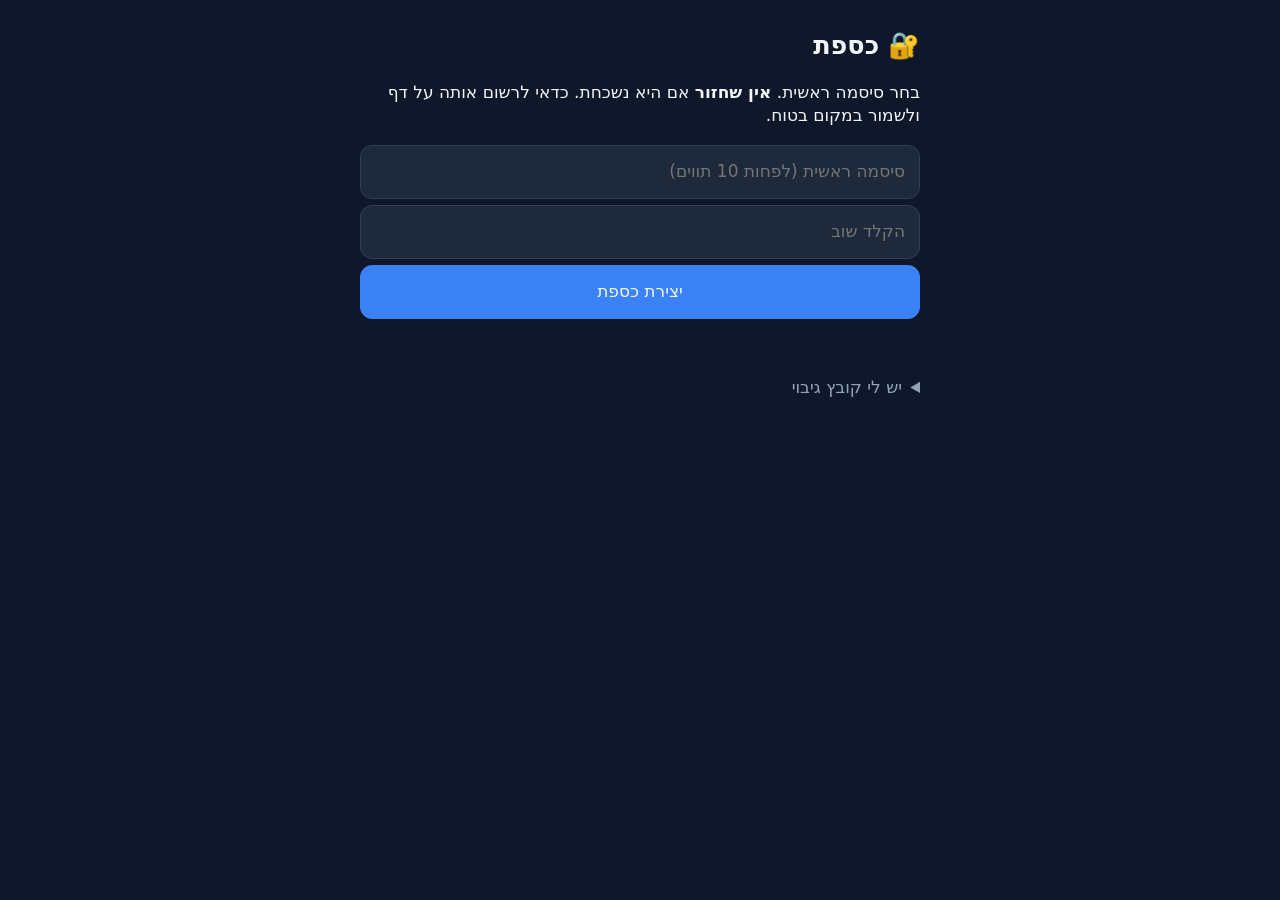
<file: index.html>
<!doctype html>
<html lang="he" dir="rtl">
<head>
<meta charset="utf-8">
<meta http-equiv="Content-Security-Policy" content="default-src 'self'; script-src 'self' 'wasm-unsafe-eval'; worker-src 'self'; style-src 'self'; img-src 'self' blob: data:; connect-src 'self'; object-src 'none'; base-uri 'none'; form-action 'none'">
<meta name="viewport" content="width=device-width,initial-scale=1,viewport-fit=cover">
<meta name="apple-mobile-web-app-capable" content="yes">
<meta name="apple-mobile-web-app-title" content="כספת">
<meta name="apple-mobile-web-app-status-bar-style" content="black-translucent">
<meta name="theme-color" content="#14213d">
<link rel="manifest" href="manifest.json">
<link rel="apple-touch-icon" href="icon-180.png">
<link rel="stylesheet" href="style.css">
<title>כספת</title>
</head>
<body>
<main id="app">

<section id="v-setup" hidden>
  <h1>🔐 כספת</h1>
  <p>בחר סיסמה ראשית. <b>אין שחזור</b> אם היא נשכחת. כדאי לרשום אותה על דף ולשמור במקום בטוח.</p>
  <input id="s-pw1" type="password" placeholder="סיסמה ראשית (לפחות 10 תווים)" autocomplete="new-password">
  <input id="s-pw2" type="password" placeholder="הקלד שוב" autocomplete="new-password">
  <button id="s-go" class="primary">יצירת כספת</button>
  <p id="s-err" class="err"></p>
  <details><summary>יש לי קובץ גיבוי</summary>
    <input id="s-file" type="file" accept=".json,application/json">
  </details>
</section>

<section id="v-lock" hidden>
  <h1>🔒 כספת נעולה</h1>
  <button id="l-face" class="primary" hidden>פתיחה עם Face ID</button>
  <input id="l-pw" type="password" placeholder="סיסמה ראשית" autocomplete="current-password">
  <button id="l-go">פתיחה</button>
  <p id="l-err" class="err"></p>
</section>

<section id="v-main" hidden>
  <header>
    <input id="m-q" type="search" placeholder="חיפוש אתר">
    <button id="m-photo" title="צילום דף">📷</button>
    <button id="m-add" class="primary">＋</button>
    <input id="p-file" type="file" accept="image/*" multiple hidden>
  </header>
  <div id="m-crumb"></div>
  <div class="row3">
    <button id="m-newf">📁 תיקייה חדשה</button>
    <button id="m-renf" hidden>שינוי שם</button>
    <button id="m-delf" class="danger" hidden>מחיקה</button>
  </div>
  <button id="m-ocr">🔎 קריאת צילומי מסך</button>
  <input id="o-file" type="file" accept="image/*" multiple hidden>
  <button id="m-auto" hidden></button>
  <button id="m-resume" class="primary" hidden></button>
  <button id="m-review" class="review" hidden></button>
  <p id="m-warn" class="warn" hidden></p>
  <ul id="m-list"></ul>
  <footer>
    <button id="m-set">הגדרות</button>
    <button id="m-lock">נעילה</button>
  </footer>
</section>

<section id="v-view" hidden>
  <div class="topbar">
    <button id="v-back2">→ חזרה</button>
    <button id="v-edit2">✏️ שינוי שם / עריכה</button>
  </div>
  <h2 id="v-site"></h2>
  <p id="v-folder" class="mut"></p>
  <p id="v-flag" class="warn" hidden>🤖 נקלט אוטומטית ועוד לא אומת</p>
  <button id="v-ok" class="primary" hidden>✅ בדקתי, הפרטים נכונים</button>
  <div id="v-imgs"></div>
  <div id="v-textpart">
    <div class="field"><small>שם משתמש</small><div id="v-user" dir="ltr"></div></div>
    <div class="field"><small>סיסמה</small><div id="v-pw" dir="ltr">••••••••</div></div>
    <button id="v-show">👁 הצג סיסמה</button>
    <button id="v-copy" class="primary">העתק סיסמה</button>
    <button id="v-copyu">העתק שם משתמש</button>
  </div>
  <div id="v-extra"></div>
  <button id="v-move">📁 העברה לתיקייה</button>
  <button id="v-showimg" hidden>🖼 הצגת התמונה המקורית</button>
  <button id="v-ocrbtn" hidden>🔎 קריאה והפיכה לרשומות</button>
  <button id="v-editbtn">✏️ עריכה</button>
  <button id="v-back">חזרה</button>
</section>

<section id="v-edit" hidden>
  <h2 id="e-title">רשומה</h2>
  <select id="e-folder"></select>
  <input id="e-site" placeholder="אתר" dir="ltr" lang="en" inputmode="url" autocapitalize="none" autocorrect="off" spellcheck="false">
  <div id="e-textpart">
  <input id="e-user" placeholder="שם משתמש / אימייל" dir="ltr" lang="en" inputmode="email" autocomplete="off" autocapitalize="none" autocorrect="off" spellcheck="false">
  <div class="row">
    <input id="e-pw" type="password" placeholder="סיסמה" dir="ltr" lang="en" autocomplete="off" autocapitalize="none" autocorrect="off" spellcheck="false">
    <button id="e-show">👁</button>
  </div>
  <button id="e-gen">יצירת סיסמה חזקה</button>
  </div>
  <div id="e-extra"></div>
  <button id="e-addfield">➕ שדה נוסף / הערה</button>
  <button id="e-addimg" hidden>➕ הוספת תמונות לרשומה</button>
  <button id="e-save" class="primary">שמירה</button>
  <button id="e-del" class="danger" hidden>מחיקה</button>
  <button id="e-cancel">ביטול</button>
</section>

<section id="v-ocr" hidden>
  <div class="topbar"><button id="o-stop">עצירה (אפשר להמשיך אחר כך)</button></div>
  <p id="o-count" class="mut"></p>
  <div class="shot"><img id="o-img" alt="התמונה שנקראת"></div>
  <p id="o-status" class="warn"></p>
  <div id="o-form">
  <input id="o-site" class="code" placeholder="אתר" dir="ltr" lang="en" autocomplete="off" autocapitalize="none" autocorrect="off" spellcheck="false">
  <input id="o-user" class="code" placeholder="שם משתמש / אימייל" dir="ltr" lang="en" autocomplete="off" autocapitalize="none" autocorrect="off" spellcheck="false">
  <input id="o-pw" class="code" placeholder="סיסמה" dir="ltr" lang="en" autocomplete="off" autocapitalize="none" autocorrect="off" spellcheck="false">
  <img id="o-crop" class="crop" alt="הסיסמה כפי שהיא בתמונה" hidden>
  <select id="o-folder"></select>
  <button id="o-ok" class="primary">אישור ושמירה</button>
  <button id="o-more">שמירה + עוד רשומה מאותה תמונה</button>
  <button id="o-skip">דילוג על הרשומה</button>
  <details><summary>כל השורות שנקראו</summary><div id="o-lines"></div></details>
  <button id="o-all">סיום: את השאר לשמור כתמונות</button>
  </div>
</section>

<section id="v-set" hidden>
  <h2>הגדרות</h2>
  <input id="t-pw" type="password" placeholder="סיסמה ראשית (להפעלת Face ID)" autocomplete="off">
  <button id="t-face">הפעלת Face ID</button>
  <button id="t-exp">ייצוא גיבוי מוצפן</button>
  <label class="btn">ייבוא גיבוי <input id="t-imp" type="file" accept=".json,application/json" hidden></label>
  <p id="t-msg"></p>
  <p class="mut">גרסה 16</p>
  <button id="t-back">חזרה</button>
</section>

</main>
<div id="pick" hidden><div class="box">
  <p id="k-msg"></p>
  <div id="k-list"></div>
  <button id="k-no">ביטול</button>
</div></div>
<div id="dlg" hidden><div class="box">
  <p id="d-msg"></p>
  <input id="d-in" hidden autocomplete="off">
  <div class="row3"><button id="d-ok" class="primary">אישור</button><button id="d-no">ביטול</button></div>
</div></div>
<div id="toast" hidden></div>
<script src="crypto.js"></script>
<script src="app.js"></script>
<script src="layout.js"></script>
<script src="ocr.js"></script>
</body>
</html>
</file>
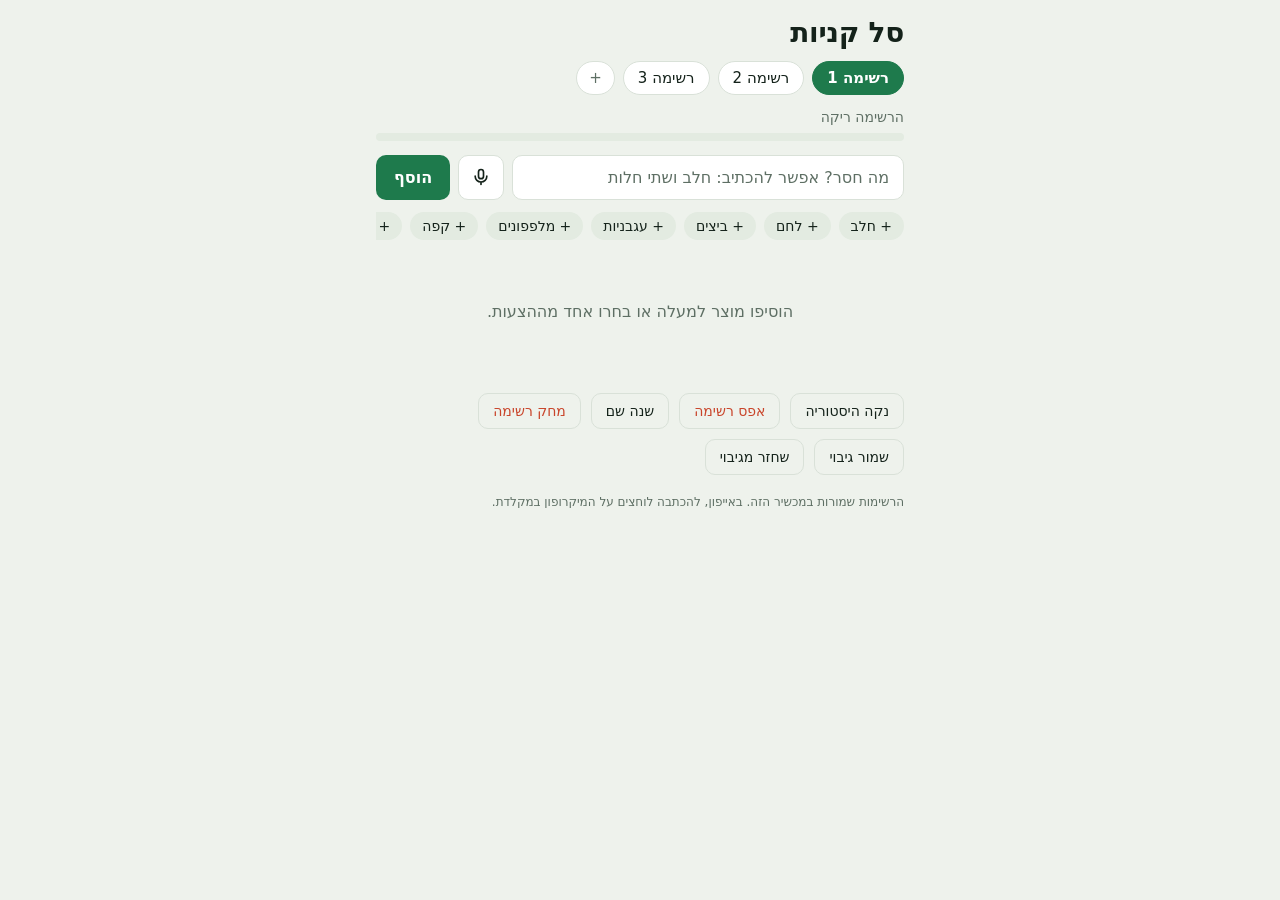
<file: shopping/index.html>
<!doctype html>
<html lang="he" dir="rtl">
<head>
<meta charset="utf-8">
<meta http-equiv="Content-Security-Policy" content="default-src 'self'; script-src 'self'; style-src 'self'; img-src 'self' data:; connect-src 'self'; worker-src 'self'; object-src 'none'; base-uri 'none'; form-action 'none'">
<meta name="viewport" content="width=device-width,initial-scale=1,viewport-fit=cover">
<meta name="apple-mobile-web-app-capable" content="yes">
<meta name="apple-mobile-web-app-title" content="סל קניות">
<meta name="apple-mobile-web-app-status-bar-style" content="default">
<meta name="theme-color" content="#1E7A4C">
<link rel="manifest" href="manifest.json">
<link rel="apple-touch-icon" href="icon-180.png">
<link rel="stylesheet" href="style.css">
<title>סל קניות</title>
</head>
<body>
<div class="app">
  <header class="top">
    <h1>סל קניות</h1>
    <div class="tabs" id="tabs" role="tablist" aria-label="הרשימות שלי"></div>
    <div class="sub"><span id="count"></span><span id="left"></span></div>
    <div class="bar"><i id="fill"></i></div>
    <div class="total" id="total" hidden></div>
    <form id="f" autocomplete="off">
      <input type="text" id="in" placeholder="מה חסר? אפשר להכתיב: חלב ושתי חלות" aria-label="הוספת מוצר">
      <button class="mic" id="mic" type="button" hidden aria-label="הכתבה"><svg viewBox="0 0 24 24" width="20" height="20" fill="none" stroke="currentColor" stroke-width="2" stroke-linecap="round"><rect x="9" y="3" width="6" height="11" rx="3"/><path d="M5 11a7 7 0 0014 0M12 18v3"/></svg></button>
      <button class="add" type="submit">הוסף</button>
    </form>
    <div class="chips" id="chips" aria-label="הוספה מהירה"></div>
  </header>
  <main id="list"></main>
  <div class="foot">
    <button class="ghost" id="clearDone" type="button">נקה היסטוריה</button>
    <button class="ghost danger" id="resetList" type="button">אפס רשימה</button>
    <button class="ghost" id="rename" type="button">שנה שם</button>
    <button class="ghost danger" id="delList" type="button">מחק רשימה</button>
  </div>
  <div class="foot">
    <button class="ghost" id="export" type="button">שמור גיבוי</button>
    <label class="ghost" for="import">שחזר מגיבוי</label>
    <input id="import" type="file" accept=".json,application/json" hidden>
  </div>
  <p class="note" id="note">הרשימות שמורות במכשיר הזה. באייפון, להכתבה לוחצים על המיקרופון במקלדת.</p>
</div>
<script src="app.js"></script>
</body>
</html>
</file>
<file: style.css>
:root{--bg:#0f172a;--card:#1e293b;--fg:#f1f5f9;--mut:#94a3b8;--acc:#3b82f6;--err:#f87171;--warn:#fbbf24}
*{box-sizing:border-box}
/* כפתורים מוגדרים display:block, לכן צריך לאכוף את ההסתרה */
[hidden]{display:none!important}
body{margin:0;background:var(--bg);color:var(--fg);font:17px/1.4 -apple-system,system-ui,sans-serif;padding:env(safe-area-inset-top) 16px env(safe-area-inset-bottom)}
#app{max-width:560px;margin:0 auto;padding:16px 0}
h1,h2{margin:12px 0}
#dlg{position:fixed;inset:0;background:rgba(0,0,0,.65);display:flex;align-items:center;justify-content:center;padding:16px;z-index:9}
#dlg[hidden]{display:none}
#dlg .box{background:var(--card);padding:16px;border-radius:14px;width:100%;max-width:420px}
.field{background:var(--card);border-radius:12px;padding:10px 14px;margin:8px 0}
.field small{color:var(--mut);display:block}
.field div{font-size:19px;word-break:break-all;text-align:left}
.mut{color:var(--mut);margin:0 0 8px}
.topbar{position:sticky;top:0;z-index:5;display:flex;gap:8px;background:var(--bg);padding:8px 0;margin-top:-8px}
.topbar button{margin:0}
#v-imgs img{width:100%;border-radius:12px;margin:8px 0;display:block}
select{width:100%;font:inherit;border-radius:12px;border:1px solid #334155;background:var(--card);color:var(--fg);padding:14px;margin:6px 0}
.row3{display:flex;gap:8px}.row3 button{margin:4px 0;padding:10px}
.crumbbtn{text-align:right}
li.folder{cursor:pointer}
input,button,.btn{width:100%;font:inherit;border-radius:12px;border:1px solid #334155;background:var(--card);color:var(--fg);padding:14px;margin:6px 0;display:block;text-align:center}
input{text-align:right}
input[dir=ltr]{text-align:left}
button{cursor:pointer}
.primary{background:var(--acc);border-color:var(--acc)}
.danger{background:#7f1d1d;border-color:#7f1d1d}
.err{color:var(--err);min-height:1.4em}
.warn{background:#422006;color:var(--warn);padding:10px;border-radius:10px}
header{display:flex;gap:8px;align-items:center}
header input{margin:6px 0}
header button{width:56px}
.row{display:flex;gap:8px}.row button{width:56px}
ul{list-style:none;padding:0;margin:8px 0}
li{display:flex;align-items:center;gap:8px;background:var(--card);border-radius:12px;padding:10px 14px;margin:8px 0}
li .info{flex:1;display:flex;flex-direction:column;overflow:hidden}
li .info span{color:var(--mut);font-size:14px;overflow:hidden;text-overflow:ellipsis}
li button{width:auto;margin:0;padding:8px 14px}
li.empty{color:var(--mut);justify-content:center}
footer{display:flex;gap:8px}
#toast{position:fixed;bottom:calc(24px + env(safe-area-inset-bottom));left:16px;right:16px;background:#0b1220;border:1px solid #334155;padding:12px;border-radius:12px;text-align:center}
details{margin-top:16px;color:var(--mut)}
#pick{position:fixed;inset:0;background:rgba(0,0,0,.65);display:flex;align-items:center;justify-content:center;padding:16px;z-index:8}
#pick[hidden]{display:none}
#pick .box{background:var(--card);padding:16px;border-radius:14px;width:100%;max-width:420px;max-height:80vh;overflow:auto}
#pick button{background:var(--bg)}
.shot{max-height:45vh;overflow:auto;border-radius:12px}
.shot img{width:100%;display:block}
input.code{font-family:ui-monospace,Menlo,Consolas,monospace;font-size:19px}
img.crop{display:block;max-width:100%;max-height:80px;margin:0 auto 6px;border-radius:8px}
img.crop[hidden]{display:none}
button:disabled{opacity:.5}
.xrow{border:1px solid #334155;border-radius:12px;padding:4px 10px;margin:8px 0}
textarea{width:100%;font:inherit;border-radius:12px;border:1px solid #334155;background:var(--card);color:var(--fg);padding:14px;margin:6px 0;display:block;resize:vertical}
.field .val{white-space:pre-wrap;text-align:start}
.field button{padding:8px;margin:8px 0 0;background:var(--bg)}
.review{background:#422006;border-color:var(--warn);color:var(--warn)}
</file>
<file: shopping/style.css>
/* Layout: one narrow column, list tabs on top, items grouped by supermarket aisle */
:root{
  --bg:#EEF2EC; --surface:#FFFFFF; --ink:#14221A; --muted:#5E6F64; --line:#D9E1D8;
  --accent:#1E7A4C; --accent-ink:#FFFFFF; --warn:#C9452B; --chip:#E3EBE1;
  --font-display:system-ui,-apple-system,'Segoe UI',Arial,sans-serif; --font-body:system-ui,-apple-system,'Segoe UI',Arial,sans-serif;
}
@media (prefers-color-scheme:dark){:root:not([data-theme="light"]){
  --bg:#0F1812; --surface:#17241C; --ink:#E6EFE8; --muted:#93A69A; --line:#26382D;
  --accent:#4FC38A; --accent-ink:#08150E; --warn:#F07A5F; --chip:#1F3026; color-scheme:dark}}
:root[data-theme="dark"]{
  --bg:#0F1812; --surface:#17241C; --ink:#E6EFE8; --muted:#93A69A; --line:#26382D;
  --accent:#4FC38A; --accent-ink:#08150E; --warn:#F07A5F; --chip:#1F3026; color-scheme:dark}
html,body{margin:0}
body{background:var(--bg);color:var(--ink);font-family:var(--font-body);font-size:16px}
*{box-sizing:border-box}
.app{max-width:560px;margin:0 auto;padding-block:0 96px;padding-left:max(16px,env(safe-area-inset-left,0px));padding-right:max(16px,env(safe-area-inset-right,0px))}
body::before{content:"";position:fixed;inset:0 0 auto;height:env(safe-area-inset-top,0px);background:var(--bg);z-index:10}
.top{position:sticky;top:env(safe-area-inset-top,0px);z-index:5;background:var(--bg);padding-block:18px 10px}
h1{font:700 28px/1.1 var(--font-display);margin:0;letter-spacing:-.01em}
.tabs{display:flex;gap:8px;overflow-x:auto;padding-block:12px 2px;scrollbar-width:none}
.tab{flex:none;border:1.5px solid var(--line);background:var(--surface);border-radius:99px;padding:7px 14px;font-size:15px;display:flex;gap:8px;align-items:center}
.tab b{font-weight:500;font-size:12px;color:var(--muted);font-variant-numeric:tabular-nums}
.tab.on{background:var(--accent);border-color:var(--accent);color:var(--accent-ink);font-weight:700}
.tab.on b{color:inherit;opacity:.8}
.tab.plus{padding-inline:12px;color:var(--muted)}
.tab input{width:9ch;font:inherit;border:0;background:transparent;color:inherit;padding:0;outline:none;text-align:start}
.sub{color:var(--muted);font-size:14px;margin-top:12px;display:flex;justify-content:space-between;gap:8px}
.bar{height:8px;background:var(--chip);border-radius:99px;overflow:hidden;margin-top:8px}
.bar i{display:block;height:100%;width:0;background:var(--accent);border-radius:99px;transition:width .3s}
form{display:flex;gap:8px;margin-top:14px}
input[type=text]{flex:1;min-width:0;font:inherit;padding:12px 14px;border-radius:10px;border:1.5px solid var(--line);background:var(--surface);color:var(--ink)}
input[type=text]::placeholder{color:var(--muted)}
button{font:inherit;cursor:pointer;color:inherit}
:focus-visible{outline:2.5px solid var(--accent);outline-offset:2px}
.add{border:0;background:var(--accent);color:var(--accent-ink);font-weight:700;padding:0 18px;border-radius:10px}
.mic{flex:none;width:46px;border:1.5px solid var(--line);background:var(--surface);border-radius:10px;display:grid;place-items:center}
.mic.on{background:var(--warn);border-color:var(--warn);color:#fff}
.chips{display:flex;gap:8px;overflow-x:auto;padding-block:12px 4px;scrollbar-width:none}
.chip{flex:none;border:0;background:var(--chip);padding:6px 12px;border-radius:99px;font-size:14px}
.chip:hover{background:var(--line)}
section{margin-top:20px}
h2{font:500 13px var(--font-display);letter-spacing:.06em;color:var(--muted);margin:0 0 6px;display:flex;justify-content:space-between}
ul{list-style:none;margin:0;padding:0;background:var(--surface);border:1px solid var(--line);border-radius:14px;overflow:hidden}
li{display:flex;align-items:center;gap:12px;padding:10px 14px;border-bottom:1px solid var(--line)}
li:last-child{border:0}
.chk{flex:none;width:26px;height:26px;border-radius:50%;border:2px solid var(--muted);background:transparent;display:grid;place-items:center;padding:0}
.done .chk{background:var(--accent);border-color:var(--accent);color:var(--accent-ink)}
.chk svg{width:14px;height:14px;opacity:0}
.done .chk svg{opacity:1}
.name{flex:1;min-width:0;text-align:start;background:none;border:0;padding:6px 0;font-size:17px;overflow-wrap:anywhere}
.done .name{text-decoration:line-through;color:var(--muted)}
.qty{display:flex;align-items:center;gap:2px;font-variant-numeric:tabular-nums}
.qty button{width:30px;height:30px;border-radius:8px;border:0;background:var(--chip);font-size:18px;line-height:1}
.qty span{min-width:24px;text-align:center;font-weight:500}
.del{border:0;background:none;color:var(--muted);font-size:20px;padding:4px 6px}
.del:hover{color:var(--warn)}
.total{margin-top:10px;font:500 15px var(--font-display);display:flex;justify-content:space-between;gap:8px;font-variant-numeric:tabular-nums}
.total small{font:400 13px var(--font-body);color:var(--muted)}
.price{flex:none;min-width:54px;border:0;background:none;color:var(--muted);font-size:14px;border-radius:8px;padding:6px 8px;font-variant-numeric:tabular-nums}
.price.set{color:var(--ink);font-weight:500}
.price:hover{background:var(--chip)}
.pin{flex:none;width:76px;font:inherit;padding:6px 8px;border-radius:8px;border:1.5px solid var(--accent);background:var(--surface);color:var(--ink)}
.chip.h{text-decoration:line-through;color:var(--muted)}
.chipw{flex:none;display:flex;align-items:center;background:var(--chip);border-radius:99px}
.chipw .chip{background:none;padding-inline-end:6px}
.cx{border:0;background:none;color:var(--muted);padding:6px 10px 6px 4px;font-size:16px;line-height:1}
.cx:hover{color:var(--warn)}
.foot{display:flex;gap:10px;margin-top:24px;flex-wrap:wrap}
.ghost{border:1.5px solid var(--line);background:none;border-radius:10px;padding:9px 14px;font-size:14px}
.ghost:hover{border-color:var(--accent)}
.ghost.danger{color:var(--warn)}
.ghost.danger:hover,.ghost.armed{border-color:var(--warn)}
.ghost.armed{background:var(--warn);color:#fff}
.empty{text-align:center;color:var(--muted);padding:48px 8px}
.note{color:var(--muted);font-size:12px;margin-top:20px}

label.ghost{cursor:pointer;display:inline-block}
.foot+.foot{margin-top:10px}
.note.ok{color:var(--accent)}
[hidden]{display:none!important}
</file>
